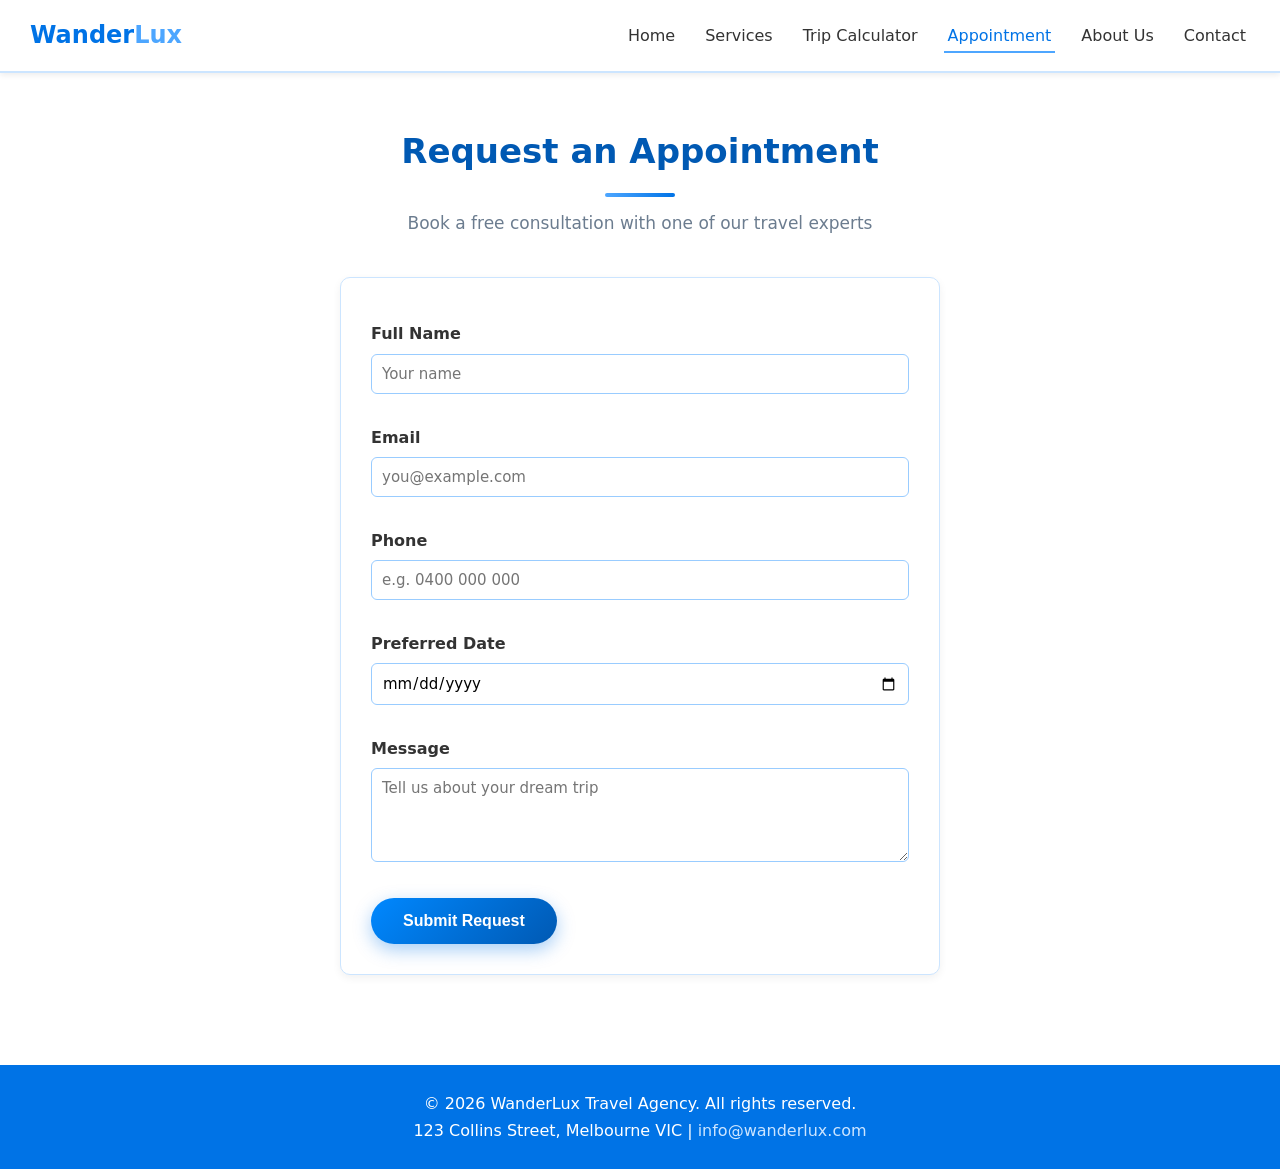
<file: appointment.html>
<!DOCTYPE html>
<html lang="en">
<head>
  <meta charset="UTF-8">
  <meta name="viewport" content="width=device-width, initial-scale=1.0">
  <meta name="description" content="Request an appointment with a WanderLux travel consultant to plan your next holiday.">
  <meta name="keywords" content="travel appointment, book consultant, travel request, holiday planning">
  <meta name="author" content="WanderLux Travel Agency">
  <title>WanderLux Travel Agency | Appointment Request</title>
  <link rel="stylesheet" href="style.css">
  <noscript><style>.reveal{opacity:1 !important;transform:none !important;}</style></noscript>
</head>
<body>

  <nav class="navbar">
    <div class="logo">Wander<span>Lux</span></div>
    <button class="menu-btn" onclick="toggleMenu()" aria-label="Open menu">&#9776;</button>
    <ul class="nav-links" id="navLinks">
      <li><a href="index.html">Home</a></li>
      <li><a href="services.html">Services</a></li>
      <li><a href="calculator.html">Trip Calculator</a></li>
      <li><a href="appointment.html" class="active">Appointment</a></li>
      <li><a href="about.html">About Us</a></li>
      <li><a href="contact.html">Contact</a></li>
    </ul>
  </nav>

  <main>

  <section class="section">
    <h2>Request an Appointment</h2>
    <p class="subtitle">Book a free consultation with one of our travel experts</p>

    <div class="form-box">
      <form id="appointmentForm" onsubmit="return validateAppointment()">
        <label for="apptName">Full Name</label>
        <input type="text" id="apptName" name="name" placeholder="Your name">
        <span class="error" id="nameErr"></span>

        <label for="apptEmail">Email</label>
        <input type="email" id="apptEmail" name="email" placeholder="you@example.com">
        <span class="error" id="emailErr"></span>

        <label for="apptPhone">Phone</label>
        <input type="text" id="apptPhone" name="phone" placeholder="e.g. 0400 000 000">
        <span class="error" id="phoneErr"></span>

        <label for="apptDate">Preferred Date</label>
        <input type="date" id="apptDate" name="date">
        <span class="error" id="dateErr"></span>

        <label for="apptMessage">Message</label>
        <textarea id="apptMessage" name="message" rows="4" placeholder="Tell us about your dream trip"></textarea>

        <br><br>
        <button type="submit" class="btn">Submit Request</button>

        <div class="success-msg" id="apptSuccess">
          Thank you! Your appointment request has been received. A consultant will contact you soon.
        </div>
      </form>
    </div>
  </section>

  </main>

  <footer class="footer">
    <p>&copy; 2026 WanderLux Travel Agency. All rights reserved.</p>
    <p>123 Collins Street, Melbourne VIC | <a href="mailto:info@wanderlux.com">info@wanderlux.com</a></p>
  </footer>

  <script src="script.js"></script>
</body>
</html>
</file>
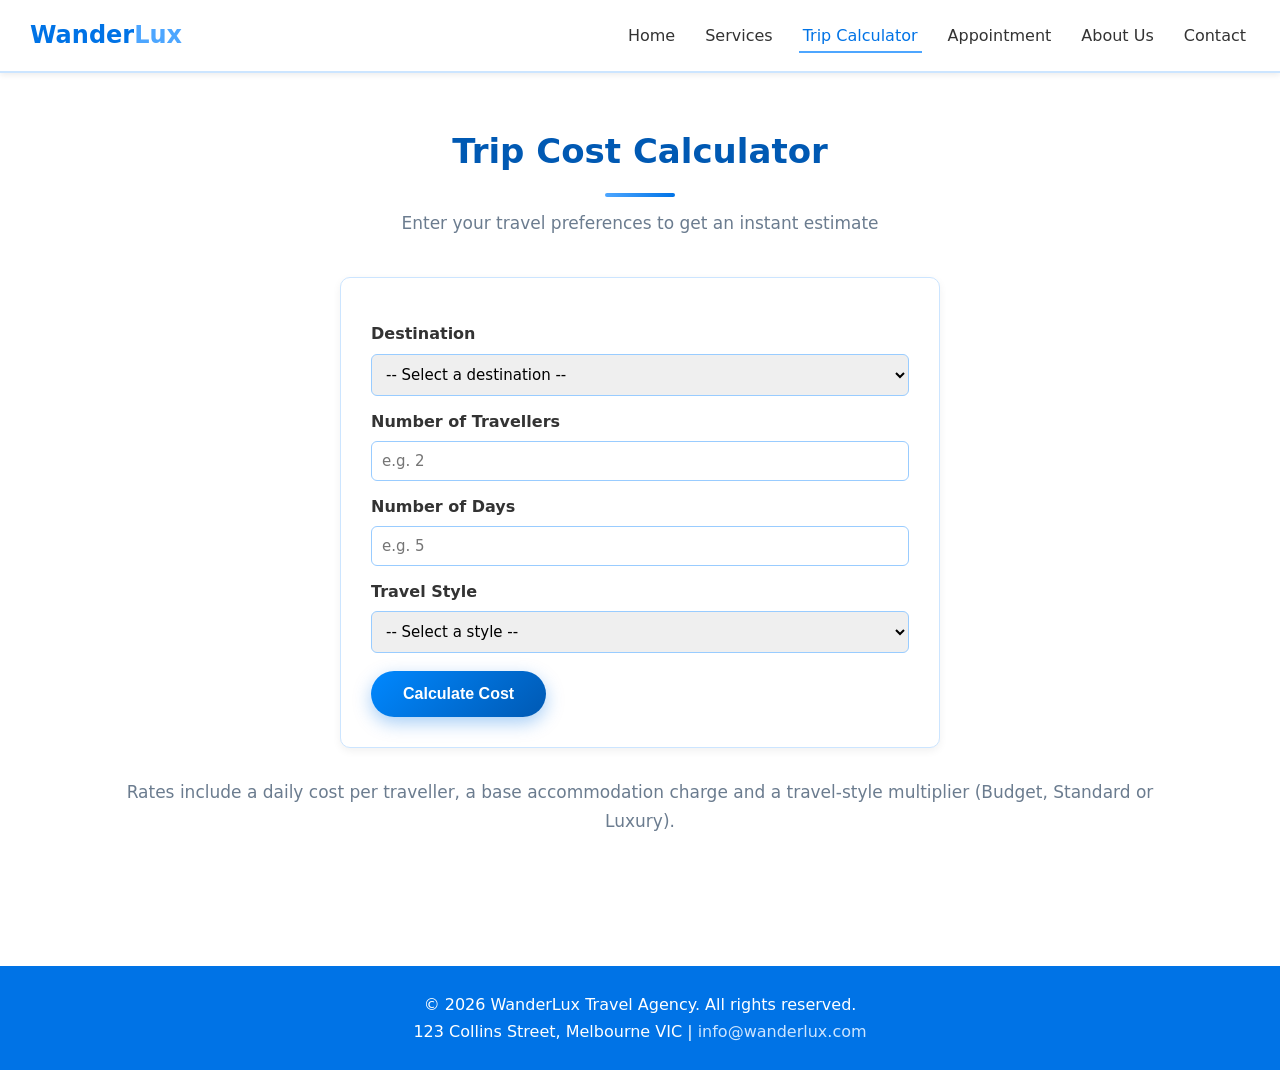
<file: calculator.html>
<!DOCTYPE html>
<html lang="en">
<head>
  <meta charset="UTF-8">
  <meta name="viewport" content="width=device-width, initial-scale=1.0">
  <meta name="description" content="Use the WanderLux Trip Cost Calculator to estimate your holiday cost by destination, number of travellers, days and travel style.">
  <meta name="keywords" content="trip cost calculator, travel budget, holiday estimate, travel cost">
  <meta name="author" content="WanderLux Travel Agency">
  <title>WanderLux Travel Agency | Trip Cost Calculator</title>
  <link rel="stylesheet" href="style.css">
  <noscript><style>.reveal{opacity:1 !important;transform:none !important;}</style></noscript>
</head>
<body>

  <nav class="navbar">
    <div class="logo">Wander<span>Lux</span></div>
    <button class="menu-btn" onclick="toggleMenu()" aria-label="Open menu">&#9776;</button>
    <ul class="nav-links" id="navLinks">
      <li><a href="index.html">Home</a></li>
      <li><a href="services.html">Services</a></li>
      <li><a href="calculator.html" class="active">Trip Calculator</a></li>
      <li><a href="appointment.html">Appointment</a></li>
      <li><a href="about.html">About Us</a></li>
      <li><a href="contact.html">Contact</a></li>
    </ul>
  </nav>

  <main>

  <section class="section">
    <h2>Trip Cost Calculator</h2>
    <p class="subtitle">Enter your travel preferences to get an instant estimate</p>

    <div class="form-box">
      <label for="destination">Destination</label>
      <select id="destination">
        <option value="">-- Select a destination --</option>
        <option value="Bali">Bali</option>
        <option value="Dubai">Dubai</option>
        <option value="Paris">Paris</option>
        <option value="Maldives">Maldives</option>
        <option value="Sydney">Sydney</option>
        <option value="Tokyo">Tokyo</option>
      </select>

      <label for="travellers">Number of Travellers</label>
      <input type="number" id="travellers" min="1" placeholder="e.g. 2">

      <label for="days">Number of Days</label>
      <input type="number" id="days" min="1" placeholder="e.g. 5">

      <label for="style">Travel Style</label>
      <select id="style">
        <option value="">-- Select a style --</option>
        <option value="Budget">Budget</option>
        <option value="Standard">Standard</option>
        <option value="Luxury">Luxury</option>
      </select>

      <span class="error" id="calcError"></span>

      <button type="button" class="btn" onclick="calculateCost()">Calculate Cost</button>

      <div class="result-box" id="result"></div>
    </div>

    <p class="subtitle" style="margin-top:30px;">
      Rates include a daily cost per traveller, a base accommodation charge and a
      travel-style multiplier (Budget, Standard or Luxury).
    </p>
  </section>

  </main>

  <footer class="footer">
    <p>&copy; 2026 WanderLux Travel Agency. All rights reserved.</p>
    <p>123 Collins Street, Melbourne VIC | <a href="mailto:info@wanderlux.com">info@wanderlux.com</a></p>
  </footer>

  <script src="script.js"></script>
</body>
</html>
</file>
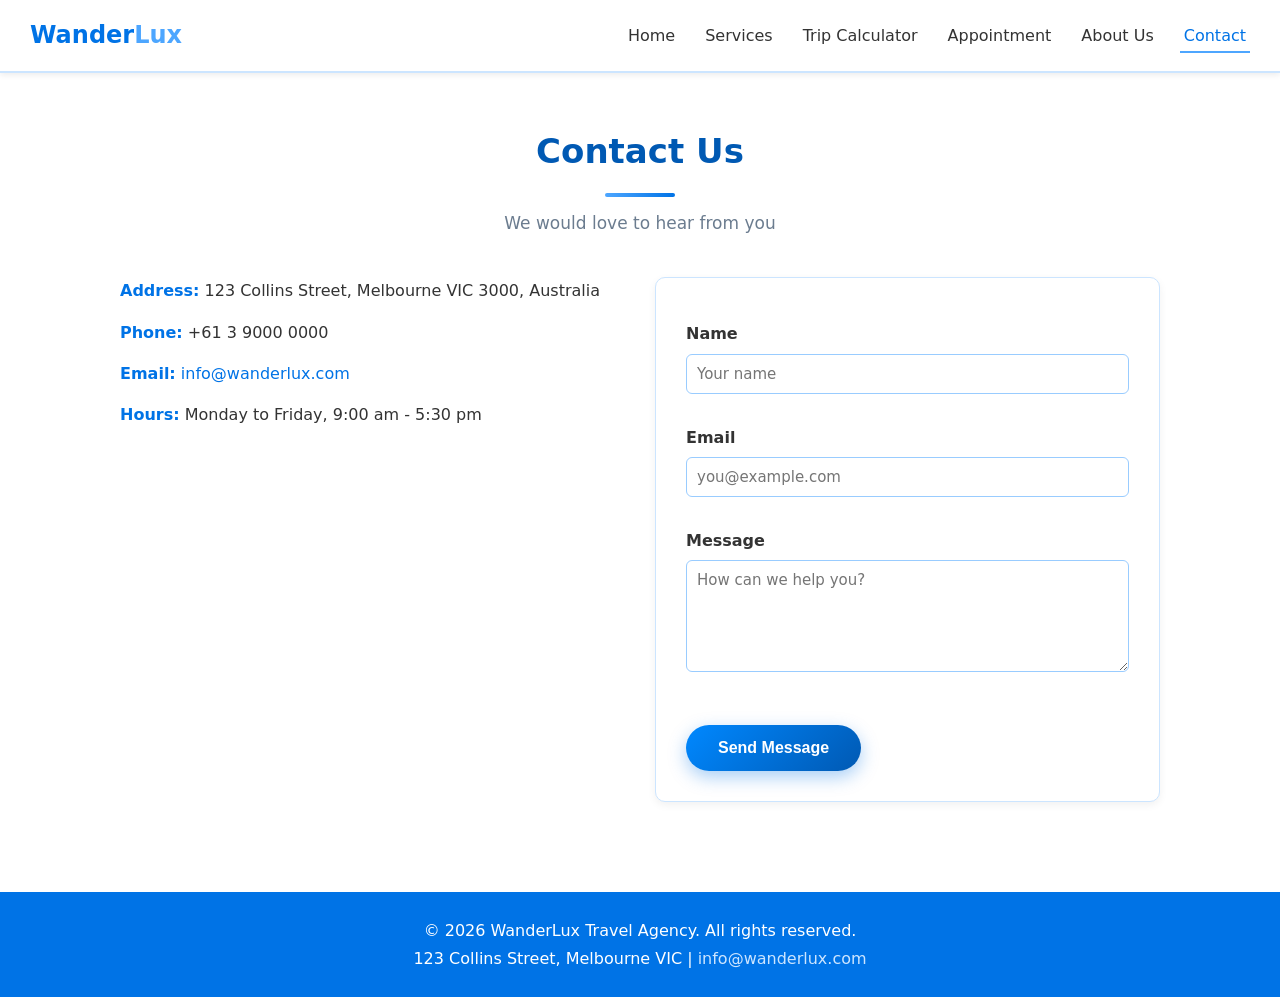
<file: contact.html>
<!DOCTYPE html>
<html lang="en">
<head>
  <meta charset="UTF-8">
  <meta name="viewport" content="width=device-width, initial-scale=1.0">
  <meta name="description" content="Contact WanderLux Travel Agency by phone, email or our online form. Find our address and map location in Melbourne.">
  <meta name="keywords" content="contact wanderlux, travel agency address, phone, email, contact form, map">
  <meta name="author" content="WanderLux Travel Agency">
  <title>WanderLux Travel Agency | Contact</title>
  <link rel="stylesheet" href="style.css">
  <noscript><style>.reveal{opacity:1 !important;transform:none !important;}</style></noscript>
</head>
<body>

  <nav class="navbar">
    <div class="logo">Wander<span>Lux</span></div>
    <button class="menu-btn" onclick="toggleMenu()" aria-label="Open menu">&#9776;</button>
    <ul class="nav-links" id="navLinks">
      <li><a href="index.html">Home</a></li>
      <li><a href="services.html">Services</a></li>
      <li><a href="calculator.html">Trip Calculator</a></li>
      <li><a href="appointment.html">Appointment</a></li>
      <li><a href="about.html">About Us</a></li>
      <li><a href="contact.html" class="active">Contact</a></li>
    </ul>
  </nav>

  <main>

  <section class="section">
    <h2>Contact Us</h2>
    <p class="subtitle">We would love to hear from you</p>

    <div class="contact-grid">
      <!-- Contact information -->
      <div class="reveal">
        <ul class="info-list">
          <li><strong>Address:</strong> 123 Collins Street, Melbourne VIC 3000, Australia</li>
          <li><strong>Phone:</strong> +61 3 9000 0000</li>
          <li><strong>Email:</strong> <a href="mailto:info@wanderlux.com">info@wanderlux.com</a></li>
          <li><strong>Hours:</strong> Monday to Friday, 9:00 am - 5:30 pm</li>
        </ul>
        <div class="map-box">
          <iframe
            title="WanderLux office location map"
            src="https://www.google.com/maps?q=Collins%20Street%20Melbourne&output=embed"
            loading="lazy">
          </iframe>
        </div>
      </div>

      <!-- Contact form -->
      <div class="reveal">
        <div class="form-box">
          <form id="contactForm" action="https://formspree.io/f/YOUR_FORM_ID" method="POST" onsubmit="return validateContact()">
            <label for="cName">Name</label>
            <input type="text" id="cName" name="name" placeholder="Your name">
            <span class="error" id="cNameErr"></span>

            <label for="cEmail">Email</label>
            <input type="email" id="cEmail" name="email" placeholder="you@example.com">
            <span class="error" id="cEmailErr"></span>

            <label for="cMessage">Message</label>
            <textarea id="cMessage" name="message" rows="5" placeholder="How can we help you?"></textarea>
            <span class="error" id="cMessageErr"></span>

            <br>
            <button type="submit" class="btn">Send Message</button>

            <div class="success-msg" id="cSuccess">
              Thank you for contacting WanderLux! We will reply to your message shortly.
            </div>
          </form>
        </div>
      </div>
    </div>
  </section>

  </main>

  <footer class="footer">
    <p>&copy; 2026 WanderLux Travel Agency. All rights reserved.</p>
    <p>123 Collins Street, Melbourne VIC | <a href="mailto:info@wanderlux.com">info@wanderlux.com</a></p>
  </footer>

  <script src="script.js"></script>
</body>
</html>
</file>
<file: style.css>
/* WanderLux Travel Agency - Main Stylesheet */

* {
  margin: 0;
  padding: 0;
  box-sizing: border-box;
}

body {
  font-family: "Segoe UI", system-ui, -apple-system, Arial, sans-serif;
  background-color: #ffffff;
  color: #34495e;
  line-height: 1.7;
}

a {
  text-decoration: none;
  color: #0073e6;
}

/* Navigation Bar */
.navbar {
  background-color: #ffffff;
  border-bottom: 2px solid #cce5ff;
  padding: 15px 30px;
  display: flex;
  justify-content: space-between;
  align-items: center;
  position: sticky;
  top: 0;
  z-index: 100;
  box-shadow: 0 2px 6px rgba(0, 0, 0, 0.08);
}

.logo {
  font-size: 24px;
  font-weight: bold;
  color: #0073e6;
}

.logo span {
  color: #4da6ff;
}

.nav-links {
  list-style: none;
  display: flex;
  gap: 22px;
}

.nav-links li a {
  color: #333333;
  font-size: 16px;
  padding: 6px 4px;
}

.nav-links li a:hover,
.nav-links li a.active {
  color: #0073e6;
  border-bottom: 2px solid #4da6ff;
}

/* Hamburger for mobile */
.menu-btn {
  display: none;
  font-size: 26px;
  background: none;
  border: none;
  color: #0073e6;
  cursor: pointer;
}

/* Hero / Banner */
.hero {
  background: linear-gradient(rgba(0, 90, 181, 0.30), rgba(0, 60, 130, 0.45)),
    url('images/hero.svg');
  background-size: cover;
  background-position: center;
  min-height: 560px;
  display: flex;
  flex-direction: column;
  justify-content: center;
  align-items: center;
  text-align: center;
  color: #ffffff;
  padding: 60px 20px;
}

.hero h1 {
  font-size: 52px;
  font-weight: 800;
  margin-bottom: 16px;
  max-width: 850px;
  text-shadow: 0 3px 14px rgba(0, 0, 0, 0.35);
  letter-spacing: 0.5px;
}

.hero p {
  font-size: 21px;
  margin-bottom: 30px;
  max-width: 640px;
  text-shadow: 0 2px 8px rgba(0, 0, 0, 0.3);
}

.btn {
  display: inline-block;
  background: linear-gradient(135deg, #0088ff, #0059b3);
  color: #ffffff;
  padding: 14px 32px;
  border-radius: 30px;
  font-size: 16px;
  font-weight: 600;
  border: none;
  cursor: pointer;
  box-shadow: 0 6px 18px rgba(0, 115, 230, 0.35);
  transition: transform 0.2s, box-shadow 0.2s;
}

.btn:hover {
  transform: translateY(-3px);
  box-shadow: 0 10px 24px rgba(0, 115, 230, 0.45);
}

.btn-light {
  background: #ffffff;
  color: #0073e6;
}

/* Rotating Banner Slideshow */
.slideshow {
  max-width: 1000px;
  margin: 40px auto;
  position: relative;
}

.slide {
  display: none;
  text-align: center;
}

.slide img {
  width: 100%;
  height: 380px;
  object-fit: cover;
  border-radius: 10px;
}

.slide .caption {
  background: linear-gradient(135deg, #0073e6, #005bb5);
  padding: 14px;
  border-radius: 0 0 12px 12px;
  color: #ffffff;
  font-size: 18px;
  font-weight: 700;
  letter-spacing: 0.3px;
}

.slide img {
  border-radius: 12px 12px 0 0;
  box-shadow: 0 10px 30px rgba(0, 89, 179, 0.15);
}

.slide.show {
  display: block;
}

.dots {
  text-align: center;
  margin-top: 15px;
}

.dot {
  height: 13px;
  width: 13px;
  margin: 0 4px;
  background-color: #cce5ff;
  border-radius: 50%;
  display: inline-block;
  cursor: pointer;
}

.dot.active {
  background-color: #0073e6;
}

/* Sections */
.section {
  padding: 50px 30px;
  max-width: 1100px;
  margin: 0 auto;
}

.section h2 {
  text-align: center;
  color: #0059b3;
  font-size: 34px;
  font-weight: 800;
  margin-bottom: 12px;
}

/* accent underline under section headings */
.section h2::after {
  content: "";
  display: block;
  width: 70px;
  height: 4px;
  margin: 12px auto 0;
  background: linear-gradient(90deg, #4da6ff, #0073e6);
  border-radius: 3px;
}

.section .subtitle {
  text-align: center;
  color: #6b7c8f;
  margin-bottom: 40px;
  font-size: 17px;
}

.section-light {
  background-color: #f2f9ff;
}

/* Cards Grid */
.cards {
  display: grid;
  grid-template-columns: repeat(auto-fit, minmax(260px, 1fr));
  gap: 25px;
}

.card {
  background-color: #ffffff;
  border: 1px solid #e2eefb;
  border-radius: 16px;
  overflow: hidden;
  box-shadow: 0 6px 20px rgba(0, 89, 179, 0.08);
  transition: transform 0.3s, box-shadow 0.3s;
}

.card:hover {
  transform: translateY(-8px);
  box-shadow: 0 16px 34px rgba(0, 89, 179, 0.18);
}

.card img {
  width: 100%;
  height: 200px;
  object-fit: cover;
  display: block;
  transition: transform 0.4s;
}

.card:hover img {
  transform: scale(1.06);
}

.card-body {
  padding: 22px;
}

.card-body h3 {
  color: #0059b3;
  margin-bottom: 8px;
  font-size: 20px;
}

.card-body .price {
  color: #0088ff;
  font-weight: 700;
  margin-top: 12px;
  font-size: 17px;
}

/* Stats band */
.stats {
  background: linear-gradient(135deg, #0073e6, #005bb5);
  color: #ffffff;
  padding: 45px 20px;
}

.stats-inner {
  max-width: 1000px;
  margin: 0 auto;
  display: grid;
  grid-template-columns: repeat(4, 1fr);
  gap: 20px;
  text-align: center;
}

.stat h3 {
  font-size: 40px;
  font-weight: 800;
  margin-bottom: 4px;
}

.stat p {
  font-size: 16px;
  opacity: 0.9;
}

/* Forms */
.form-box {
  max-width: 600px;
  margin: 0 auto;
  background-color: #ffffff;
  padding: 30px;
  border: 1px solid #cce5ff;
  border-radius: 10px;
  box-shadow: 0 3px 8px rgba(0, 0, 0, 0.06);
}

label {
  display: block;
  margin: 12px 0 6px;
  font-weight: bold;
  color: #333333;
}

input,
select,
textarea {
  width: 100%;
  padding: 10px;
  border: 1px solid #99ccff;
  border-radius: 6px;
  font-size: 15px;
  font-family: inherit;
}

input:focus,
select:focus,
textarea:focus {
  outline: 2px solid #4da6ff;
  border-color: #4da6ff;
}

.error {
  color: #cc0000;
  font-size: 14px;
  min-height: 18px;
  display: block;
}

.result-box {
  margin-top: 20px;
  background-color: #e6f2ff;
  border-left: 5px solid #0073e6;
  padding: 18px;
  border-radius: 6px;
  color: #333333;
  display: none;
}

.result-box.show {
  display: block;
}

.success-msg {
  margin-top: 18px;
  background-color: #e6ffe6;
  border-left: 5px solid #33cc33;
  padding: 14px;
  border-radius: 6px;
  color: #2d7a2d;
  display: none;
}

.success-msg.show {
  display: block;
}

/* Contact layout */
.contact-grid {
  display: grid;
  grid-template-columns: 1fr 1fr;
  gap: 30px;
}

.info-list li {
  list-style: none;
  margin-bottom: 14px;
  color: #333333;
}

.info-list strong {
  color: #0073e6;
}

.map-box iframe {
  width: 100%;
  height: 260px;
  border: 0;
  border-radius: 10px;
  margin-top: 20px;
}

/* About */
.about-flex {
  display: flex;
  gap: 30px;
  align-items: center;
  flex-wrap: wrap;
}

.about-flex img {
  width: 100%;
  max-width: 420px;
  border-radius: 10px;
}

.about-text {
  flex: 1;
  min-width: 280px;
}

/* Reveal animation on scroll */
.reveal {
  opacity: 0;
  transform: translateY(40px);
  transition: opacity 0.7s ease, transform 0.7s ease;
}

.reveal.visible {
  opacity: 1;
  transform: translateY(0);
}

/* Footer */
.footer {
  background-color: #0073e6;
  color: #ffffff;
  text-align: center;
  padding: 25px 20px;
  margin-top: 40px;
}

.footer a {
  color: #cce5ff;
}

/* Responsive - Tablet and Mobile */
@media (max-width: 800px) {
  .contact-grid {
    grid-template-columns: 1fr;
  }

  .hero h1 {
    font-size: 32px;
  }
}

@media (max-width: 650px) {
  .menu-btn {
    display: block;
  }

  .nav-links {
    display: none;
    flex-direction: column;
    width: 100%;
    margin-top: 15px;
    gap: 10px;
  }

  .nav-links.open {
    display: flex;
  }

  .navbar {
    flex-wrap: wrap;
  }
}
</file>
